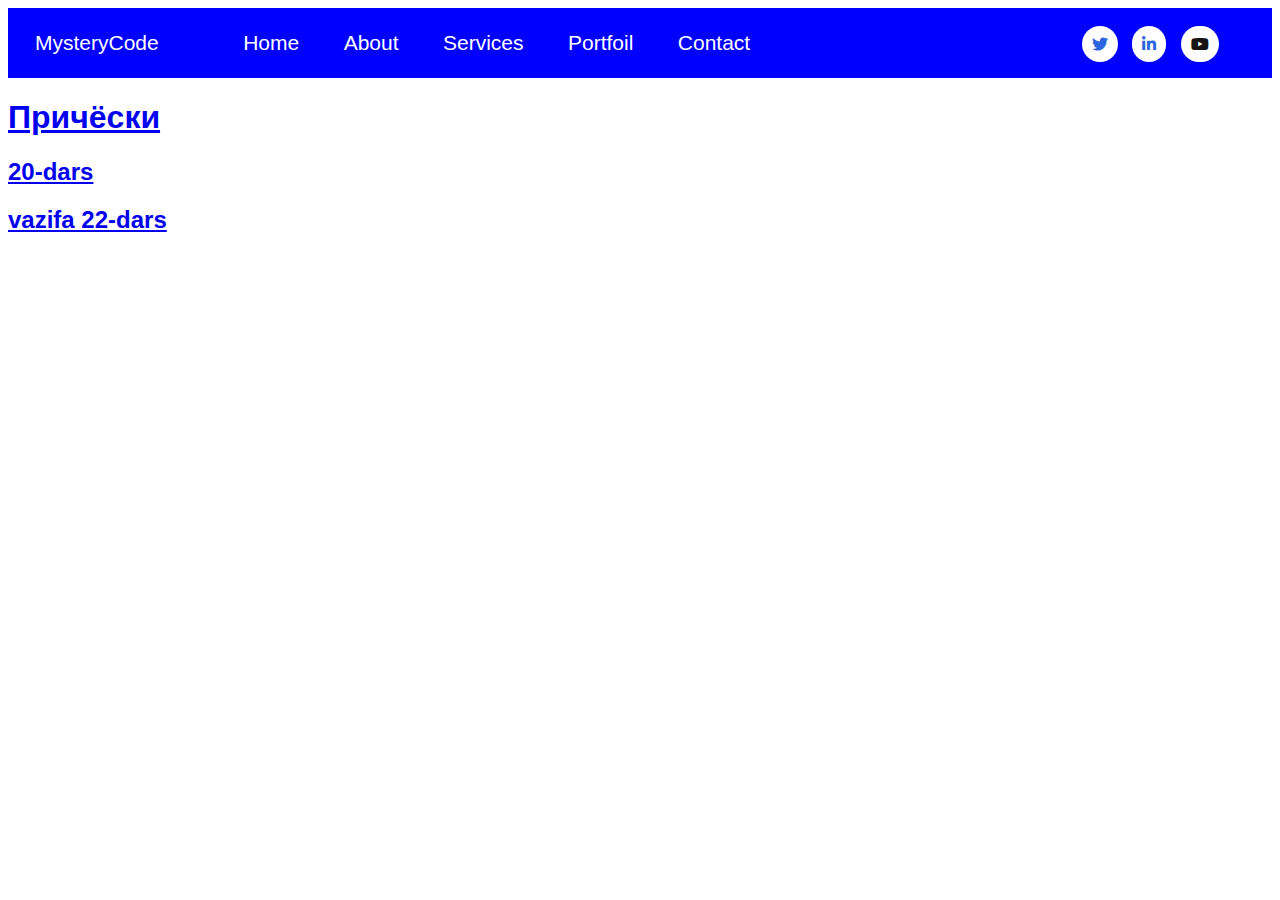
<file: index.html>
<!DOCTYPE html>
<html lang="en">
<head>
    <meta charset="UTF-8">
    <meta http-equiv="X-UA-Compatible" content="IE=edge">
    <meta name="viewport" content="width=device-width, initial-scale=1.0">
    <title>Document</title>
    <link rel="stylesheet" href="style.css">
    <link rel="stylesheet" href="https://cdnjs.cloudflare.com/ajax/libs/font-awesome/5.15.4/css/all.min.css">
</head>
<body>
    <div>
        <ul>
            <li>MysteryCode</li>
            <li class="li1">Home</li>
            <li>About</li>
            <li>Services</li>
            <li>Portfoil</li>
            <li>Contact</li>
        </ul>
        <i id="id1" class="fab fa-twitter"></i>
        <i id="id2" class="fab fa-linkedin-in"></i>
        <i id="id3" class="fab fa-youtube"></i>
    </div>
    <a href="причёски/index.html"><h1>Причёски</h1></a>
    <a href="20-darsvazifa/index.html"><h2>20-dars</h2></a>
    <a href="vazifa 22-dars"><h2>vazifa 22-dars</h2></a>
</body>
</html>
</file>
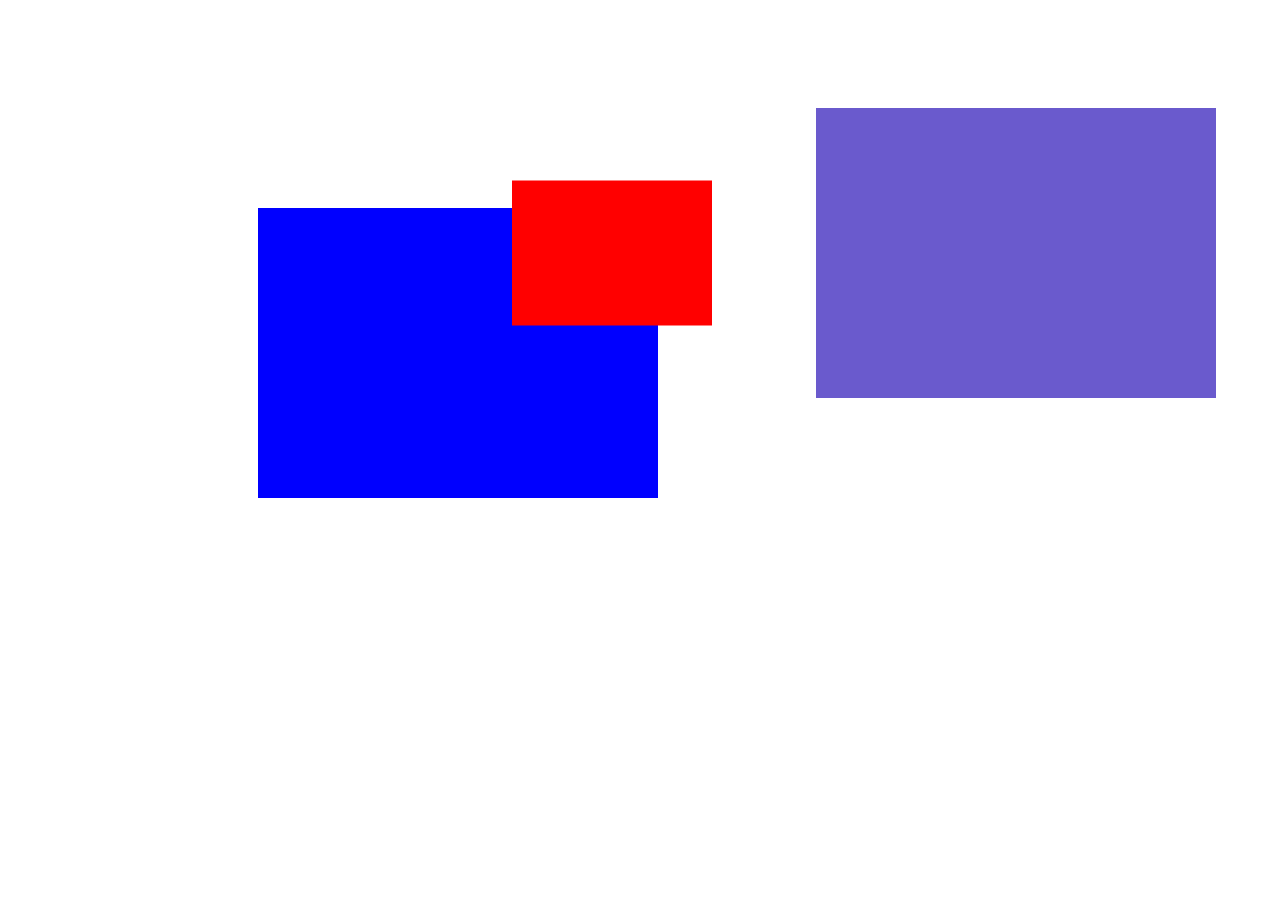
<file: 20-darsvazifa/index.html>
<!DOCTYPE html>
<html lang="en">
<head>
    <meta charset="UTF-8">
    <meta http-equiv="X-UA-Compatible" content="IE=edge">
    <meta name="viewport" content="width=device-width, initial-scale=1.0">
    <title>Document</title>
    <link rel="stylesheet" href="style.css">
</head>
<body>
    <div class="zero">
        
    </div>
    <div class="one">

    </div>
    <div class="two">
        
    </div>
</body>
</html>
</file>
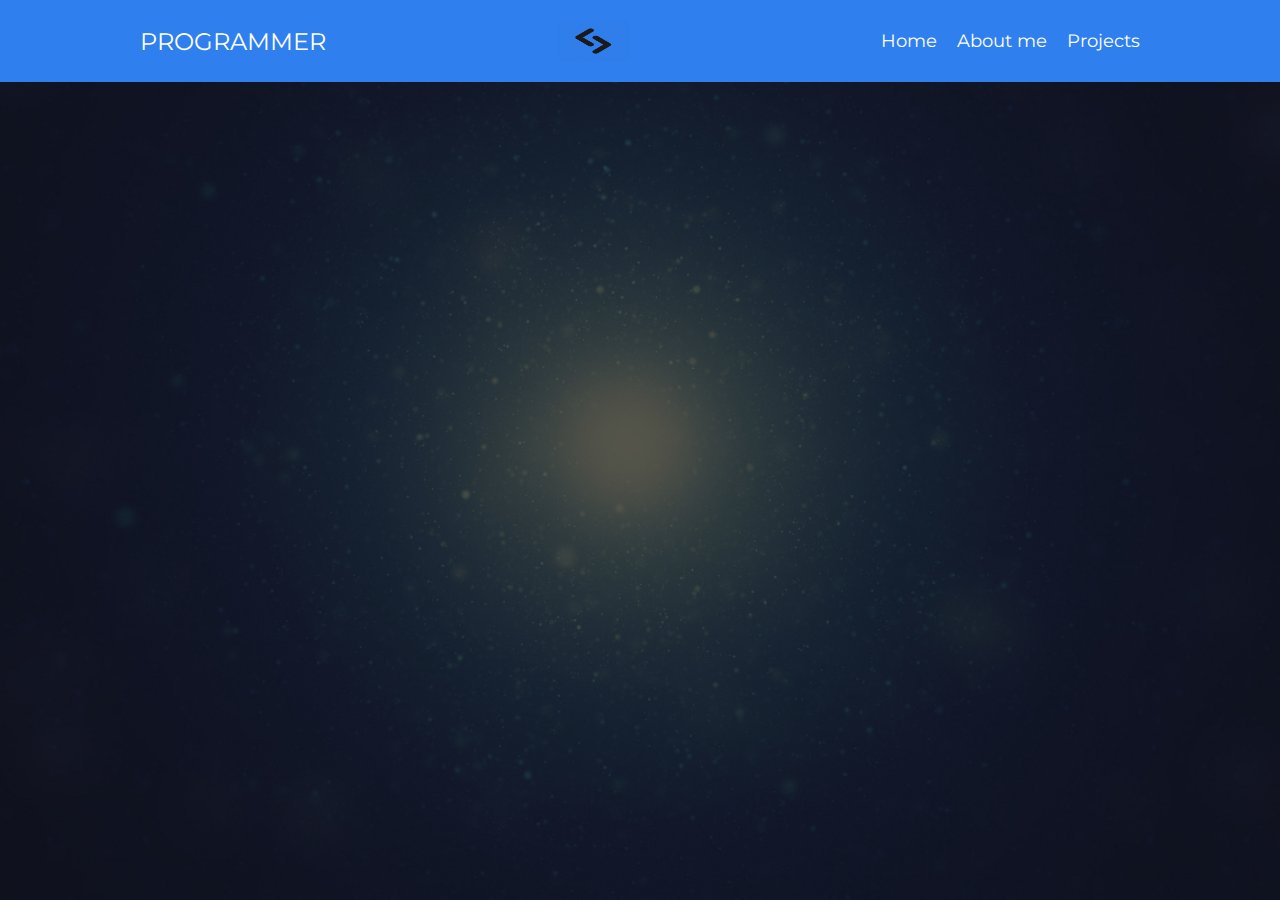
<file: vazifa 22-dars/index.html>
<!DOCTYPE html>
<html lang="en">
<head>
    <meta charset="UTF-8">
    <meta http-equiv="X-UA-Compatible" content="IE=edge">
    <meta name="viewport" content="width=device-width, initial-scale=1.0">
    <title>Document</title>
    <link rel="stylesheet" href="css/style.css">
    <link rel="preconnect" href="https://fonts.googleapis.com">
    <link rel="preconnect" href="https://fonts.gstatic.com" crossorigin>
    <link href="https://fonts.googleapis.com/css2?family=Comforter+Brush&family=Montserrat:wght@300;500;700&display=swap" rel="stylesheet">
</head>
<body>
    <div class="page">
        <header class="header">
            <div class="container">
                <div class="header-inner">
                    <div class="header-brand">
                        programmer
                    </div>
                    <div class="header-logo">
                        <img src="./img/icon-developer-19.jpg" alt="logo">
                    </div>
                    <nav class="header-nav">
                        <a class="header-link" href="#">Home</a>
                        <a class="header-link" href="#">About me</a>
                        <a class="header-link" href="#">Projects</a>
                    </nav>
                </div>
            </div>
        </header>
    </div> 
</body>
</html>
</file>
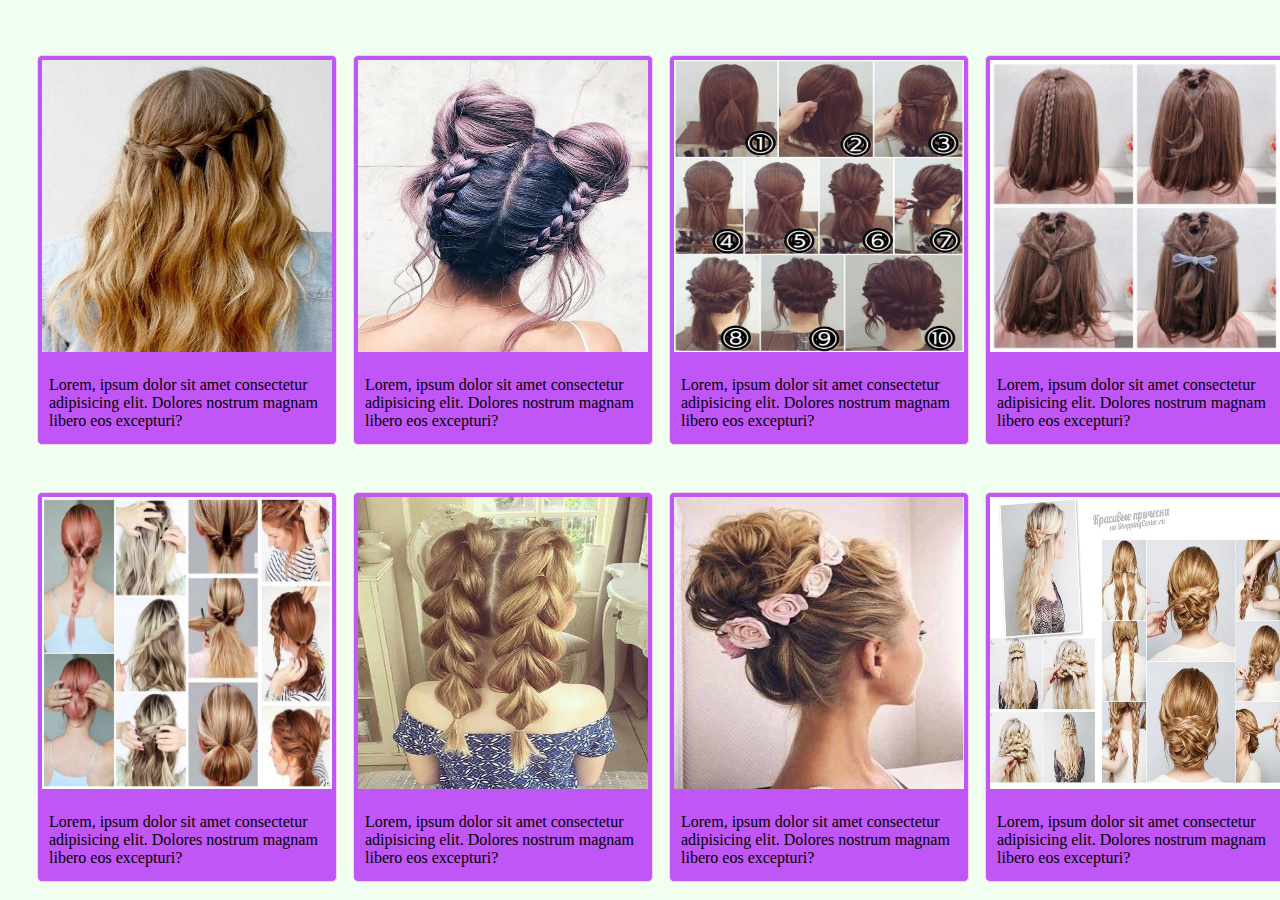
<file: причёски/index.html>
<!DOCTYPE html>
<html lang="en">
<head>
    <meta charset="UTF-8">
    <meta http-equiv="X-UA-Compatible" content="IE=edge">
    <meta name="viewport" content="width=device-width, initial-scale=1.0">
    <title>Document</title>
    <link rel="stylesheet" href="style.css">
</head>
<body>
    
    <div class="box">
    
        <div class="one">
            <img src="img/photo2.jpg" alt="">
            <p>Lorem, ipsum dolor sit amet consectetur adipisicing elit. Dolores nostrum magnam libero eos excepturi?</p>
        </div>
    
        <div class="one">
            <img src="img/photo3.jpg" alt="">
            <p>Lorem, ipsum dolor sit amet consectetur adipisicing elit. Dolores nostrum magnam libero eos excepturi?</p>
        </div>
    
        <div class="one">
            <img src="img/photo4.jpg" alt="">
            <p>Lorem, ipsum dolor sit amet consectetur adipisicing elit. Dolores nostrum magnam libero eos excepturi?</p>
        </div>
    
        <div class="one">
            <img src="img/photo5.jpg" alt="">
            <p>Lorem, ipsum dolor sit amet consectetur adipisicing elit. Dolores nostrum magnam libero eos excepturi?</p>
        </div>
    </div>



    <div class="box">
    
        <div class="one">
            <img src="img/photo7.jpg" alt="">
            <p>Lorem, ipsum dolor sit amet consectetur adipisicing elit. Dolores nostrum magnam libero eos excepturi?</p>
        </div>
    
        <div class="one">
            <img src="img/photo8.jpg" alt="">
            <p>Lorem, ipsum dolor sit amet consectetur adipisicing elit. Dolores nostrum magnam libero eos excepturi?</p>
        </div>
    
        <div class="one">
            <img src="img/photo9.jpg" alt="">
            <p>Lorem, ipsum dolor sit amet consectetur adipisicing elit. Dolores nostrum magnam libero eos excepturi?</p>
        </div>
    
        <div class="one">
            <img src="img/photo10.jpg" alt="">
            <p>Lorem, ipsum dolor sit amet consectetur adipisicing elit. Dolores nostrum magnam libero eos excepturi?</p>
        </div>
    </div>
</body>
</html>
</file>
<file: style.css>
body{
    font-family: Arial, Helvetica, sans-serif;
}
div{
    background-color: blue;
}
div ul{
    display: inline-block;
    padding: 7px;
}
div li{
    display: inline;
    padding: 20px;
    color: white;
    font-size: 21px;
}
.li1{
    margin-left: 40px;
}
#id1{
    background-color: white;
    color: #2c65e0;
    border-radius: 20px;
    padding: 10px;
    margin: 5px;
    margin-left: 300px;
}
#id2{background-color: white;
    color: #2c65e0;
    border-radius: 20px;
    padding: 10px;
    margin: 5px;
}
#id3{
    background-color: white;
    color: #161414;
    border-radius: 20px;
    padding: 10px;
    margin: 5px;
}
</file>
<file: 20-darsvazifa/style.css>
.zero{
    display: inline-block;
    background-color: blue;
    width: 400px;
    height: 290px;
    transform: translate(250px, 100px);
}
.zero:hover{
    transition: ease-in-out 2s;
    transform: rotate(360deg);
}
.one{
    display: inline-block;
    background-color: red;
    width: 400px;
    height: 290px;
    transform: scale(0.5,0.5);
}
.one:hover{
    transition: ease-in-out 2s;
    transform: rotate(360deg);
}
.two{
    display: inline-block;
    background-color: slateblue;
    width: 400px;
    height: 290px;
    margin-top: 100px;
}
.two:hover{
    transition: ease-in-out 2s;
    transform: rotate(360deg);
}
</file>
<file: vazifa 22-dars/css/style.css>
*{
    box-sizing: border-box;
    margin: 0;
    padding: 0;
    font-family: 'Montserrat', sans-serif;
}

/* page  ======= */

.page{
    width: 100%;
    height: 100vh;
    background: #000 url(../img/bg.jpg) center;
    background-size: cover;
}
.container{
    width: 100%;
    max-width: 1000px;
    margin: 0 auto;
}
.header{
    padding: 20px 0;
    background-color: #307fee;
}
.header-inner{
    display: flex;
    justify-content: space-between;
    align-items: center;
}
.header-brand{
    text-transform: uppercase;
    color: #fff;
    font-size: 24px;
}
.header-logo img{
    display: block;
    width: 72px;
    height: 42px;
}
.header-nav{
    display: flex;
}
.header-link{
    text-decoration: none;
    color: #fff;
    font-size: 18px;
    margin-left: 20px;
    transition: color 0.3s linear;
}
.header-link:hover{
    color: rgb(224, 214, 214);
}
</file>
<file: причёски/style.css>
*{
    box-sizing: border-box;
}
body{
    background-color: honeydew;
}
.box{
    display: flex;
}
.one{
    position: relative;
    left: 21px;
    border-radius: 5px;
    background-color: #c156f7;
    width: 300px;
    border: 1px solid #f1d2e8;
    height: 390px;
    margin: auto;
    margin-top: 47px;
}
img{
    width: 100%;
    height: 300px;
    padding: 4px;
}
p{
    padding-left: 11px;
}
</file>
